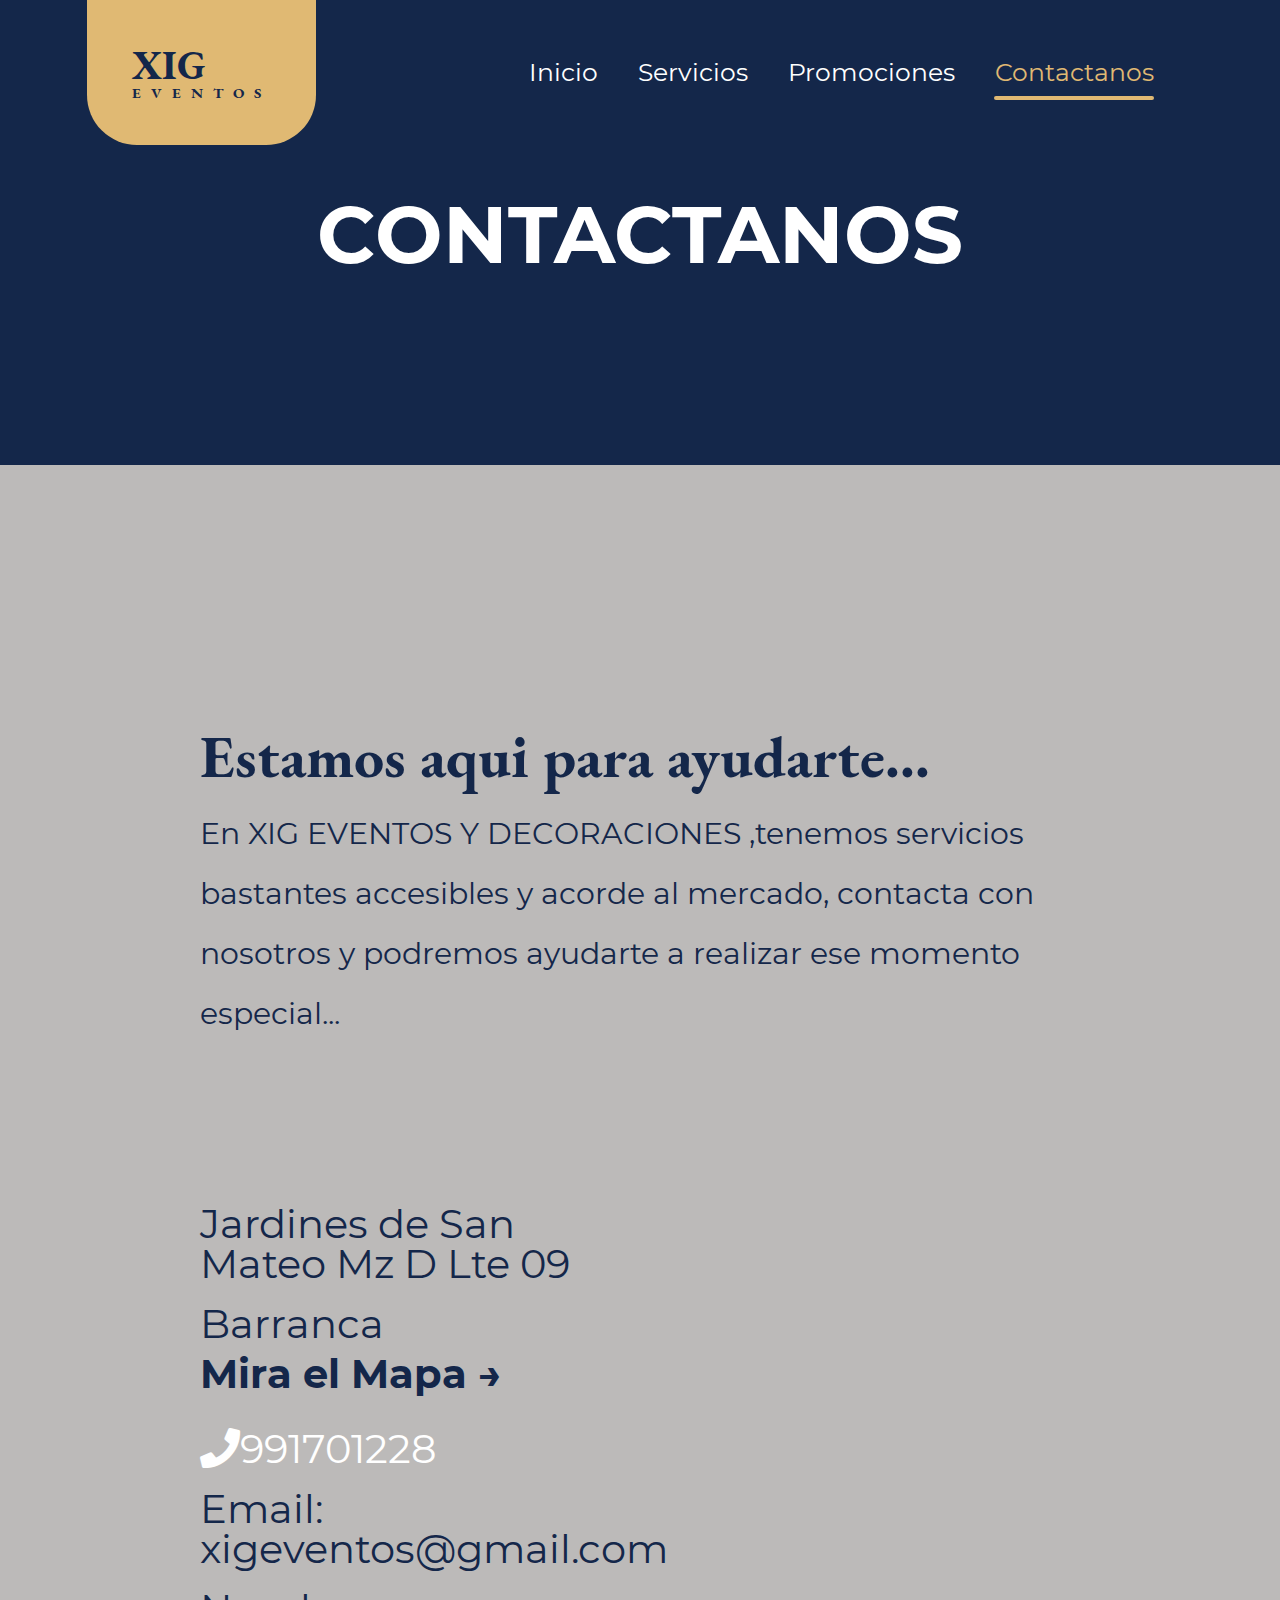
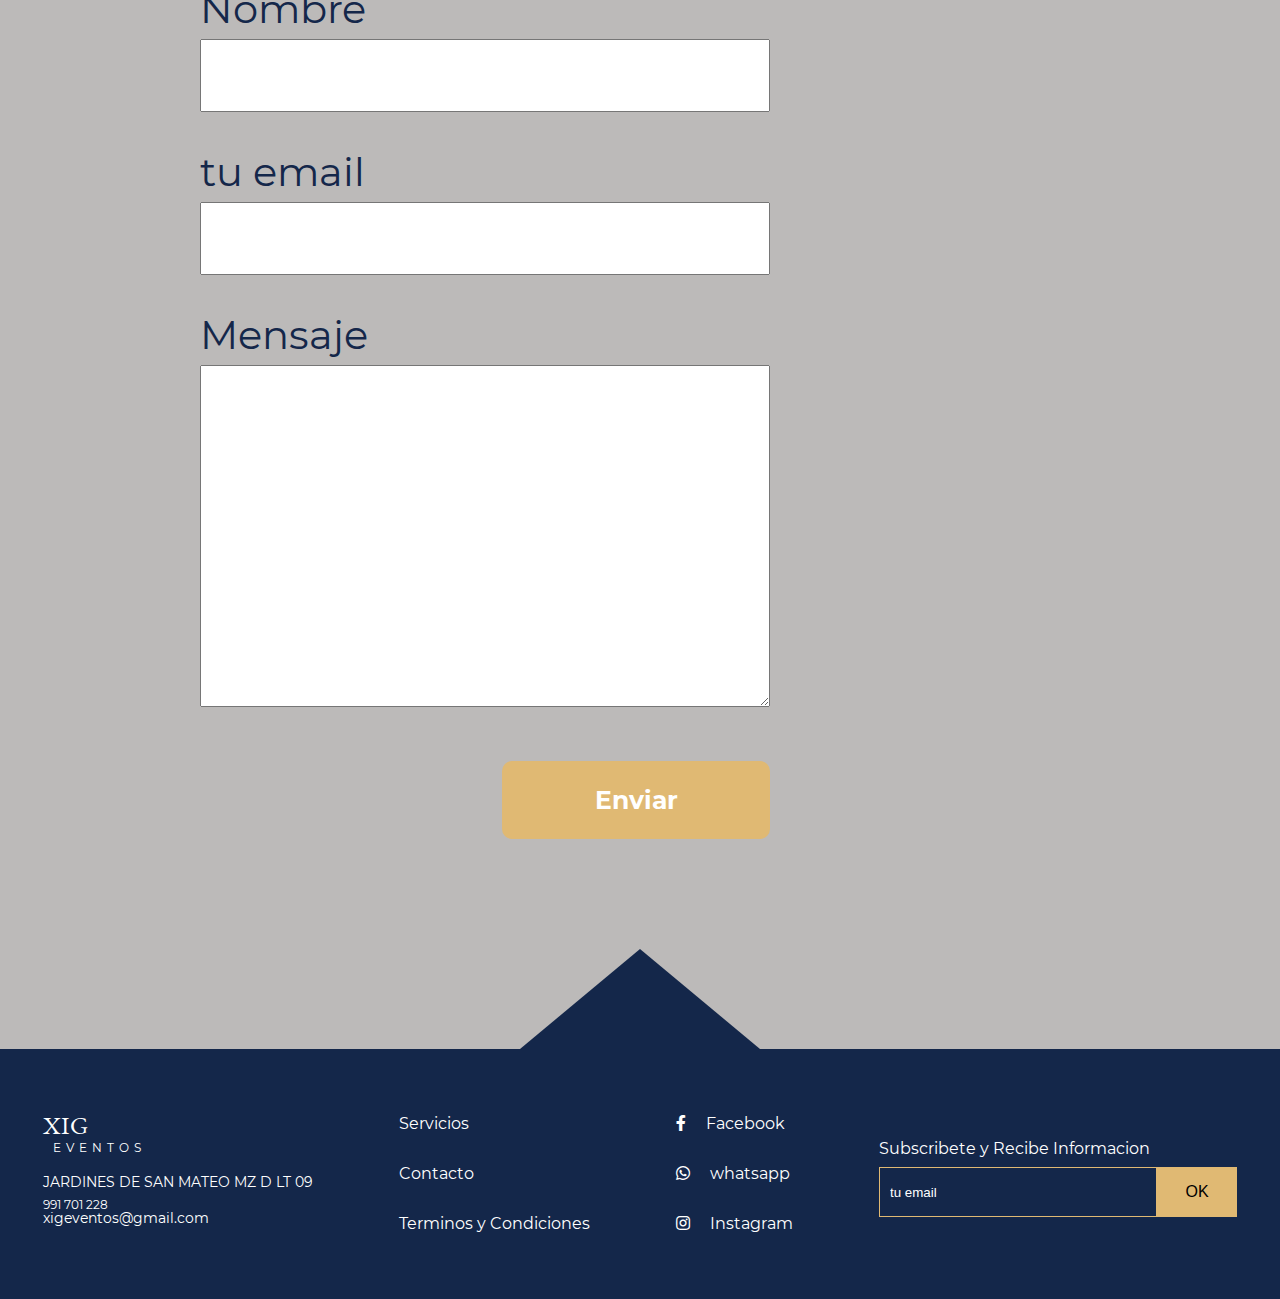
<file: contact.html>
<!DOCTYPE html>
<html lang="en">
  <head>
    <meta charset="UTF-8" />
    <meta http-equiv="X-UA-Compatible" content="IE=edge" />
    <meta name="viewport" content="width=device-width, initial-scale=1.0" />
    <title>xig eventos</title>
    <link rel="shortcut icon" href="./images/logo1.jfif" />
    <link rel="stylesheet" href="fonts/EBGaramond/stylesheet.css" />
    <link rel="stylesheet" href="fonts/Montserrat/stylesheet.css" />
    <link rel="stylesheet" href="fonts/font-awesome/css/all.css" />
    <link rel="stylesheet" href="styles/main.css" />
    <link rel="stylesheet" href="styles/animation.css" />
  </head>
  <body>
    <div class="wrapper">
      <header class="header">
        <div class="contact">
          <section class="banner">
            <div class="navegation">
              <div class="logo">
                <h2>XIG</h2>
                <h3>EVENTOS</h3>
              </div>
              <nav class="nav">
                <ul>
                  <li><a href="index.html">Inicio</a></li>
                  <li><a href="servicios.html">Servicios</a></li>
                  <li><a href="promociones.html">Promociones</a></li>
                  <li class="is-active">
                    <a href="contact.html">Contactanos</a>
                  </li>
                </ul>
              </nav>
            </div>
            <div class="banner-container">
              <h1>CONTACTANOS</h1>             
            </div>
          </section>
        </div>
      </header>

      <!-- MAIN -->
      <main>
        <section class="contact-container">
          <h2>Estamos aqui para ayudarte...</h2>
          <p>
            En XIG EVENTOS Y DECORACIONES ,tenemos servicios bastantes
            accesibles y acorde al mercado, contacta con nosotros y podremos
            ayudarte a realizar ese momento especial...
          </p>
          <div>
            <div class="container-left">
              <h4>Jardines de San Mateo Mz D Lte 09</h4>
              <h4>Barranca</h4>
              <h3>Mira el Mapa →</h3>
              <br />
              <div>
                
              </div>
              <br />
              <a href="tel:+51 991701228"
                ><h4>
                  <i class="fa fa-phone" aria-hidden="true"></i>991701228
                </h4></a
              >
              <h4>Email: xigeventos@gmail.com</h4>
            </div>
            <div class="container-right">
              <h4>Nombre</h4>
              <input type="text" />
              <h4>tu email</h4>
              <input type="text" />
              <h4>Mensaje</h4>
              <textarea></textarea>
              <div class="item">
                <button class="btn">Enviar</button>
              </div>
            </div>
          </div>
        </section>
      </main>

      <div class="triangle">
        <div></div>
      </div>

      <!-- FOOTER -->
      <footer class="footer">
        <div class="footer-a">
          <div>
            <h2>XIG</h2>
            <h3>EVENTOS</h3>
          </div>
          <p>JARDINES DE SAN MATEO MZ D LT 09</p>
          <a href="tel:+51 991701228">991 701 228</a>
          <p>xigeventos@gmail.com</p>
        </div>
        <div class="footer-b">
          <ul>
            <a href="./servicios.html"><li>Servicios</li></a>
            <a href="./contact.html"><li>Contacto</li></a>
            <a href=""><li>Terminos y Condiciones</li></a>
          </ul>
        </div>
        <div class="footer-c">
          <ul>
            <li>
              <a href="https://www.facebook.com/" target="_blank"
                ><i class="fab fa-facebook-f"></i>Facebook</a
              >
            </li>
            <li>
              <a
                href="https://wa.link/xgdkwe"
                target="_blank"
                ><i class="fab fa-whatsapp"></i>whatsapp</a
              >
            </li>
            <li>
              <a href="https://www.instagram.com/" target="_blank"
                ><i class="fab fa-instagram"></i>Instagram</a
              >
            </li>
          </ul>
        </div>
        <div class="footer-d">
          <h4>Subscribete y Recibe Informacion</h4>
          <div class="suscribe">
            <input placeholder="tu email" /><button>OK</button>
          </div>
        </div>
      </footer>
    </div>
  </body>
</html>
</file>
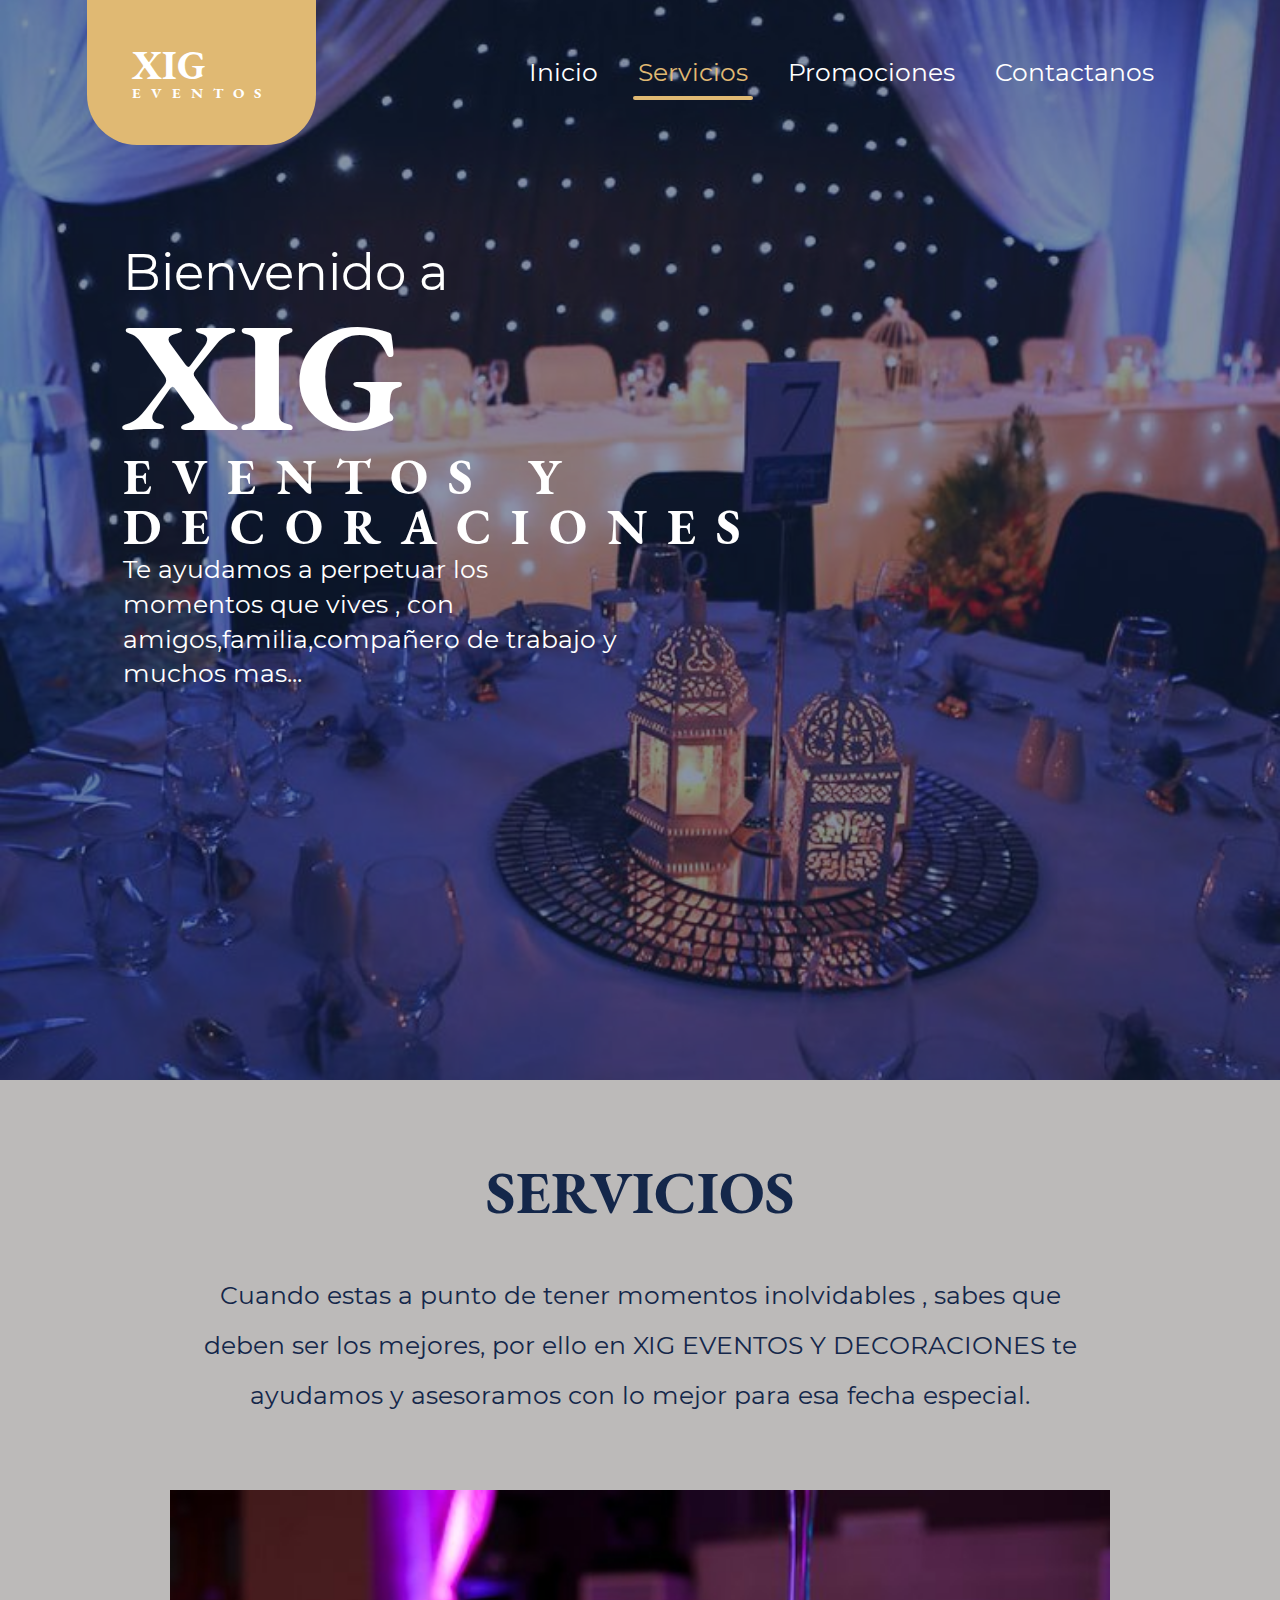
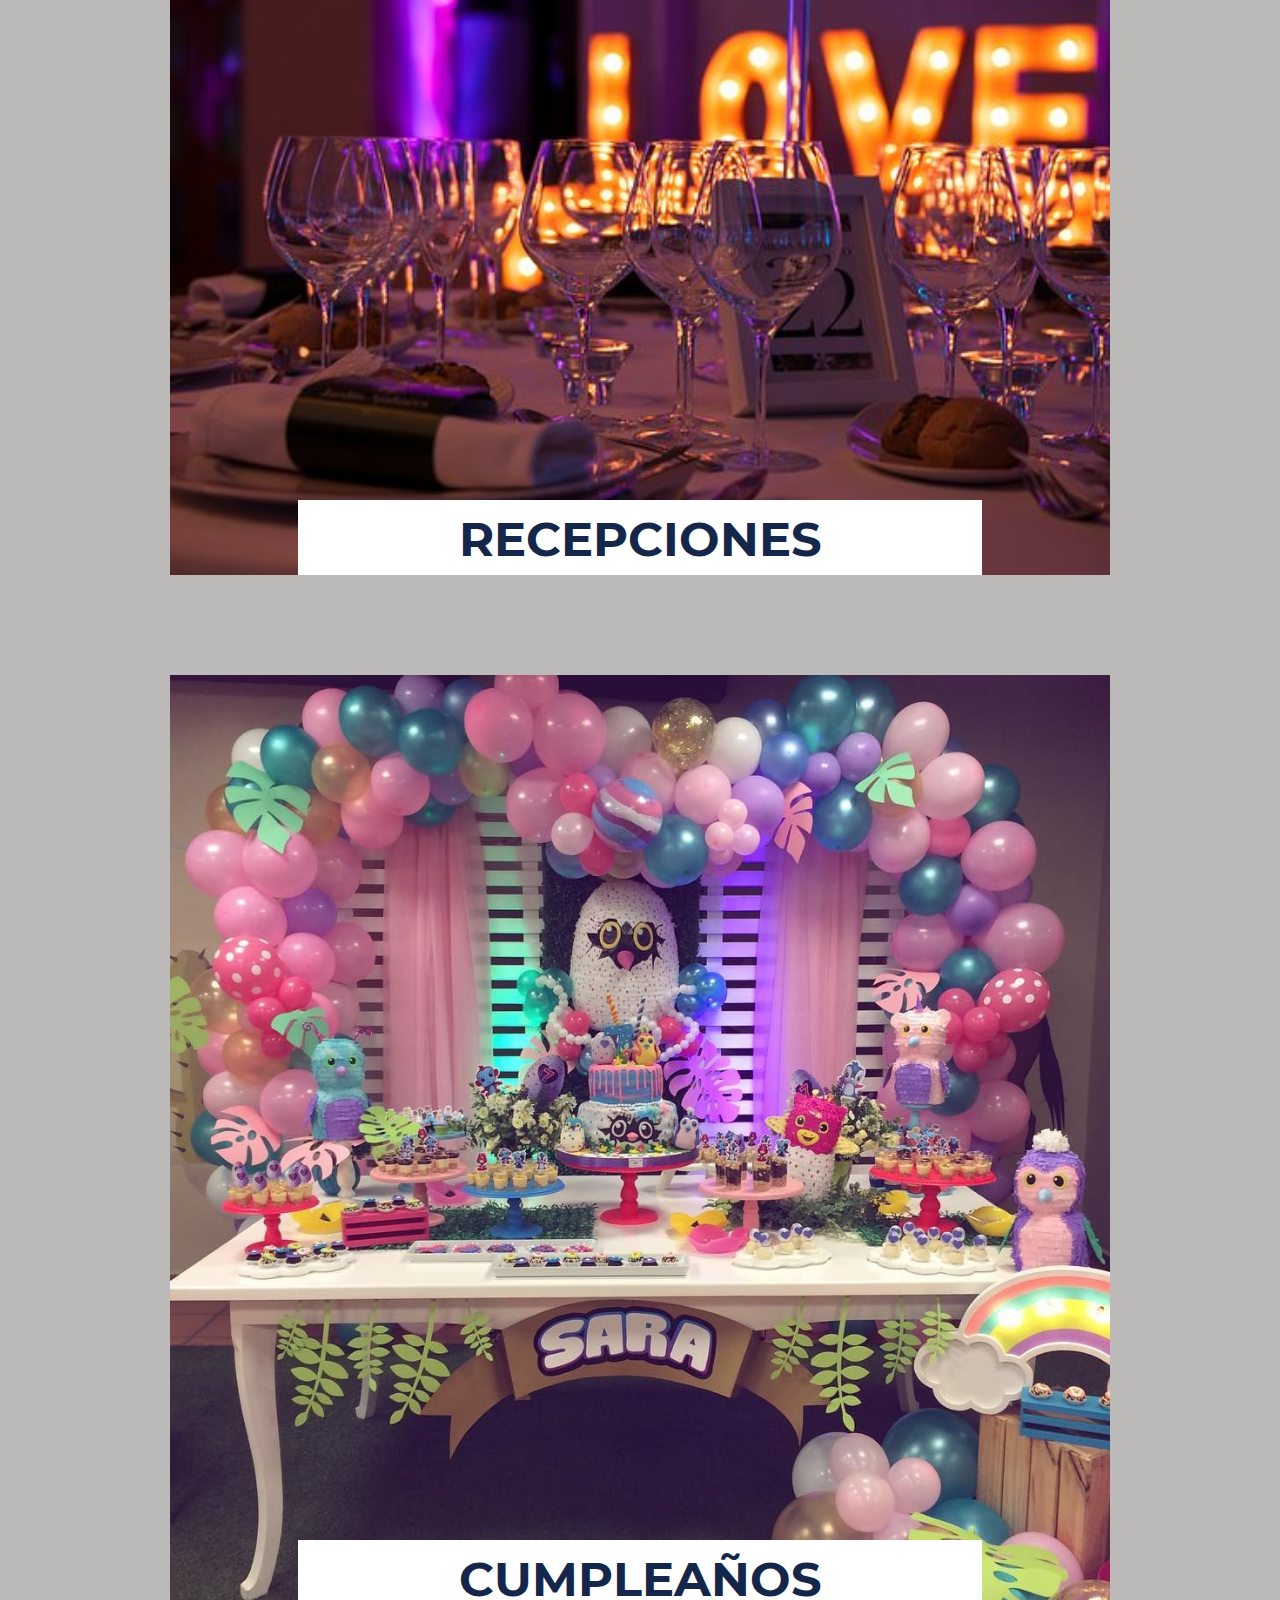
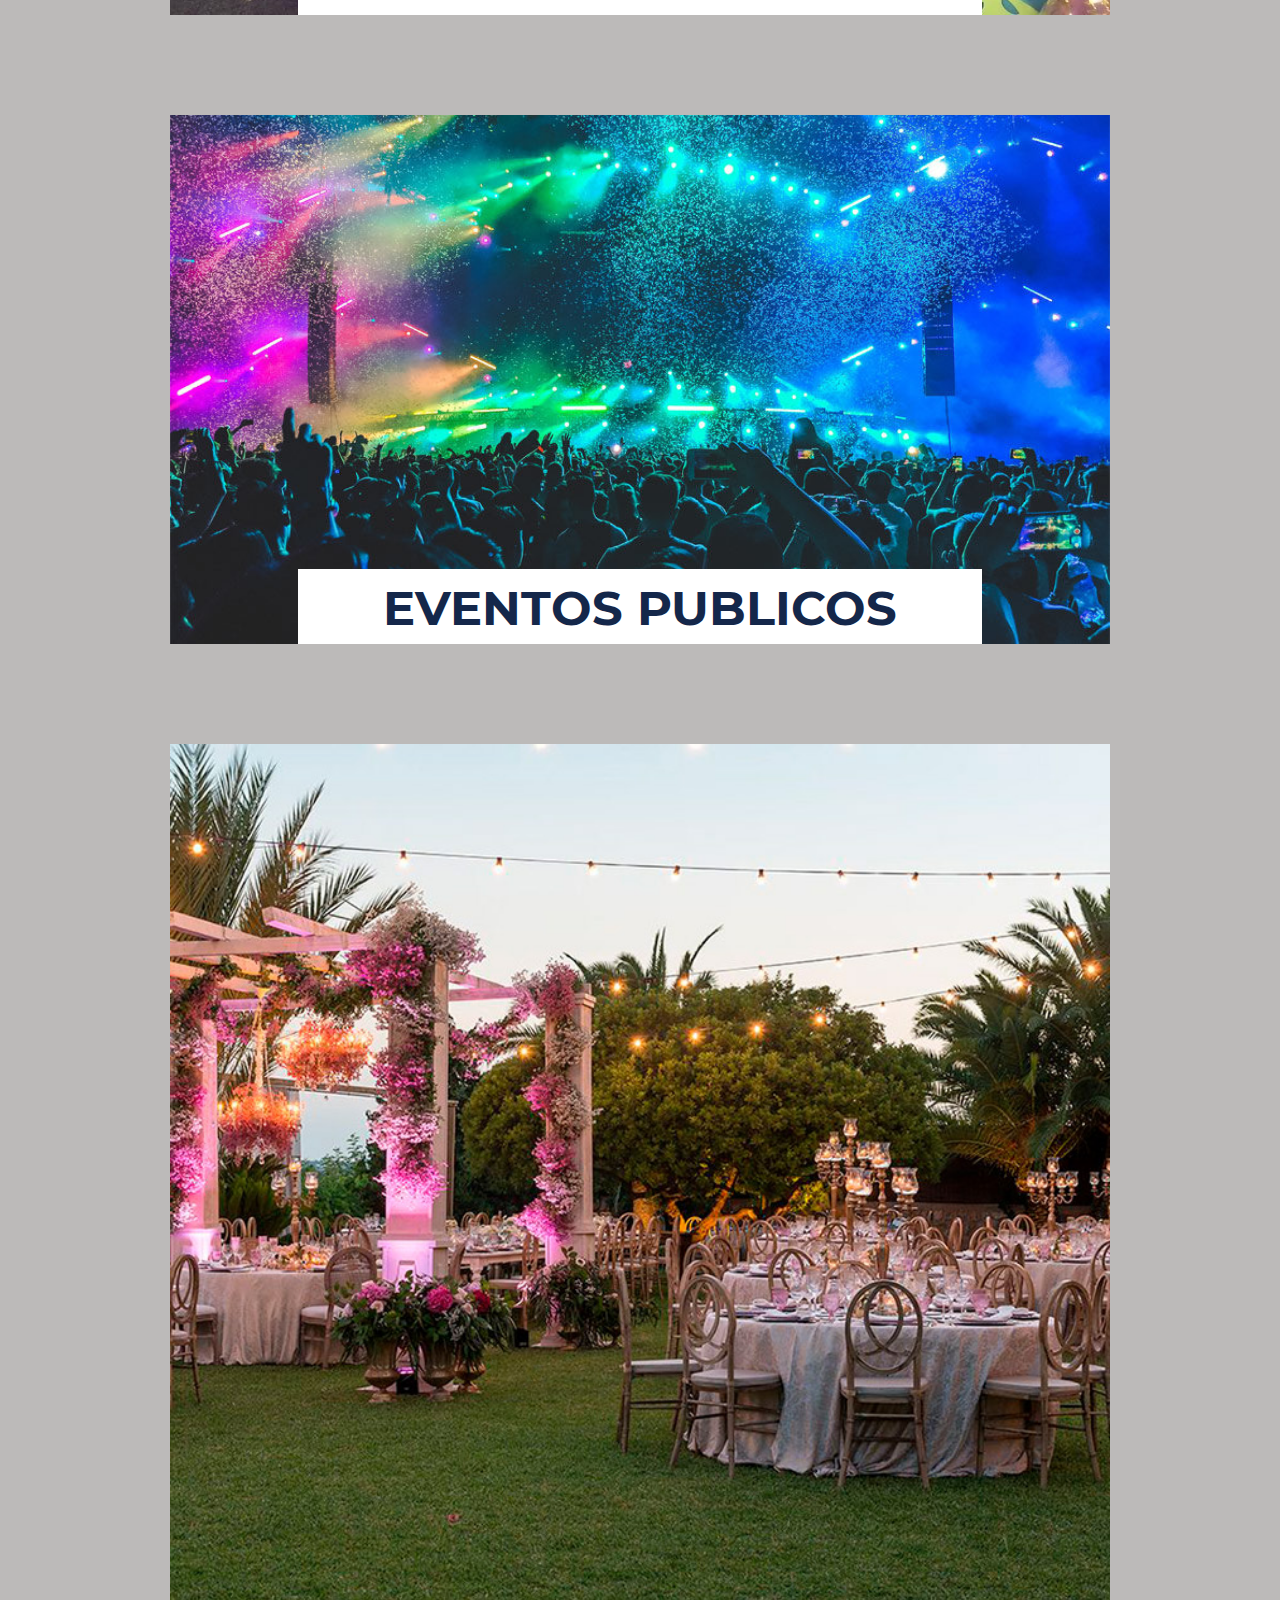
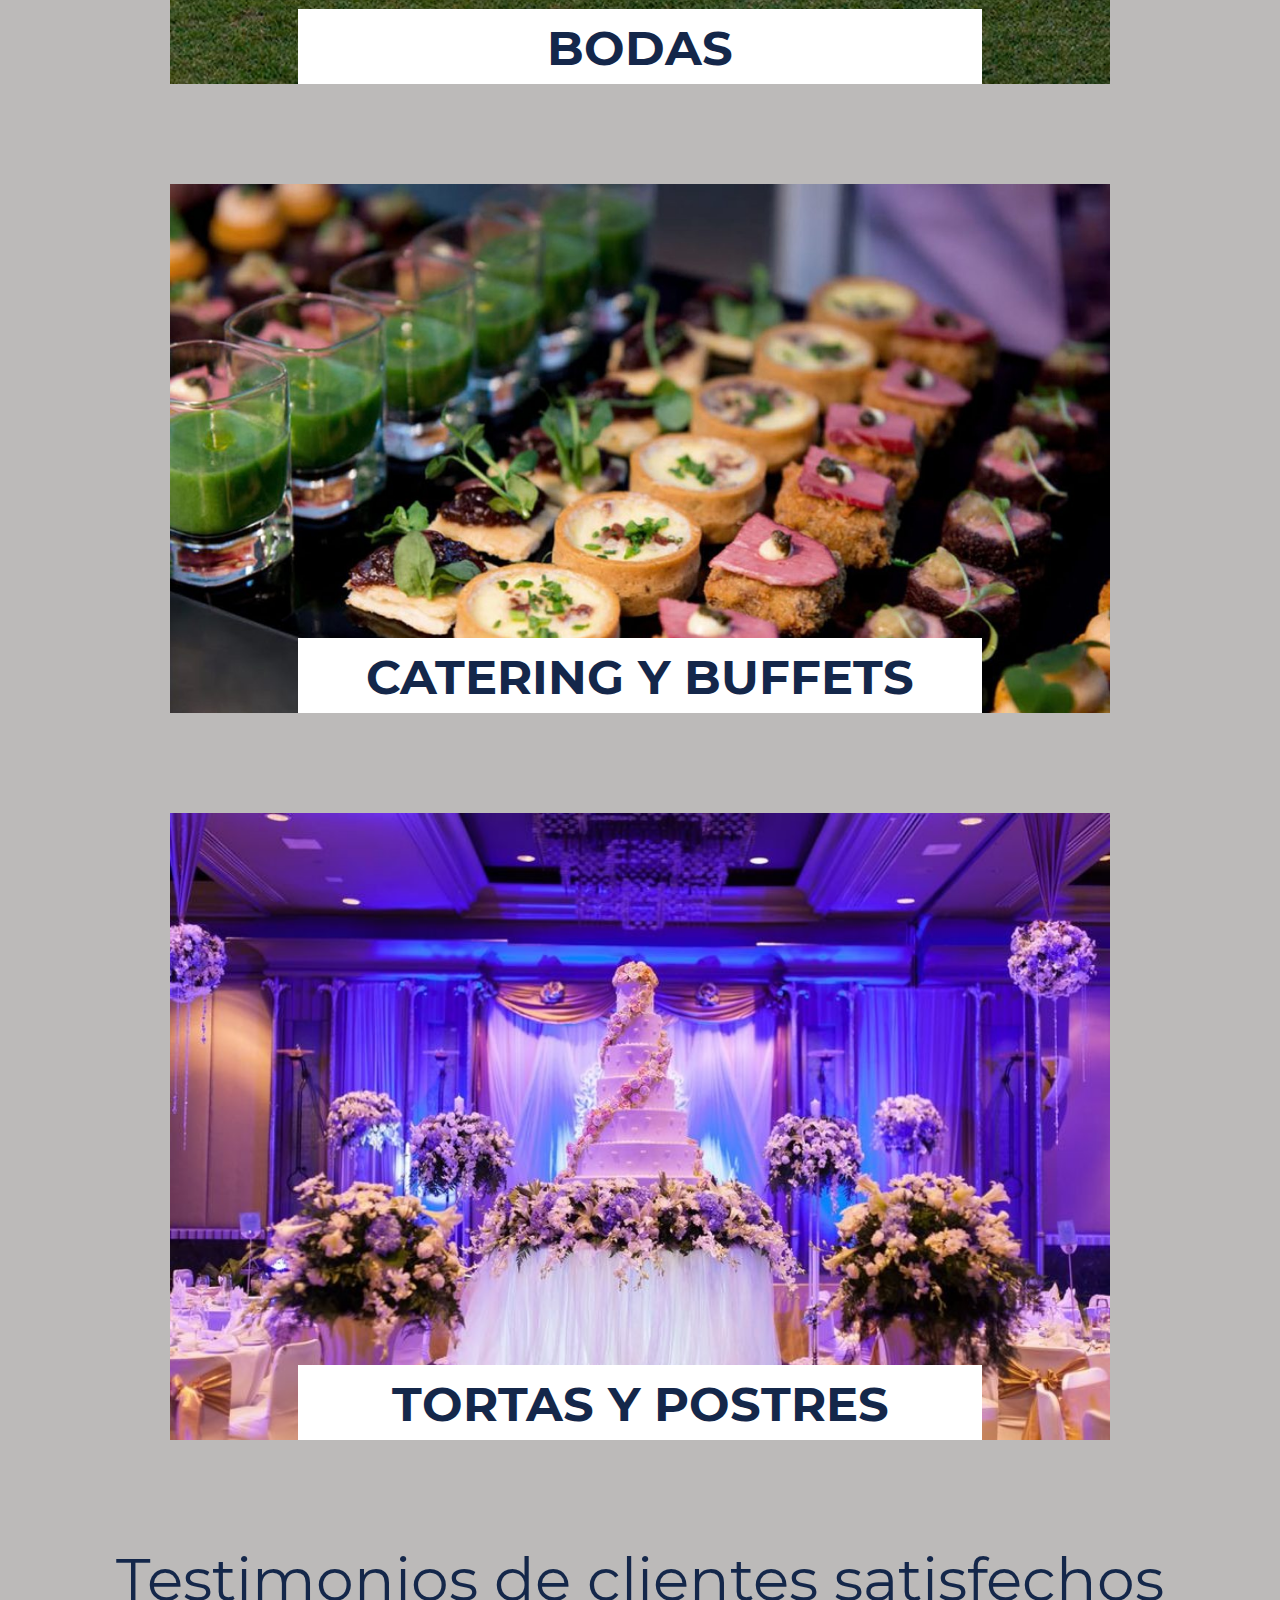
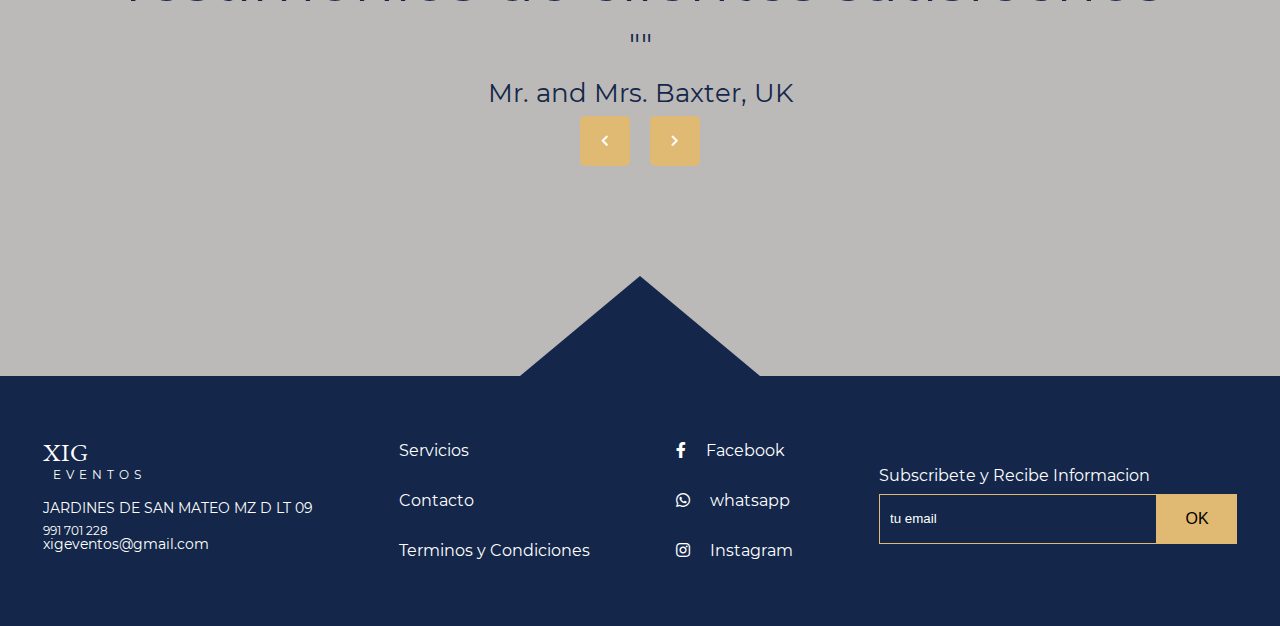
<file: servicios.html>
<!DOCTYPE html>
<html lang="en">
  <head>
    <meta charset="UTF-8" />
    <meta http-equiv="X-UA-Compatible" content="IE=edge" />
    <meta name="viewport" content="width=device-width, initial-scale=1.0" />
    <title>xig eventos</title>
    <link rel="shortcut icon" href="./images/logo1.jfif" />
    <link rel="stylesheet" href="fonts/EBGaramond/stylesheet.css" />
    <link rel="stylesheet" href="fonts/Montserrat/stylesheet.css" />
    <link rel="stylesheet" href="fonts/font-awesome/css/all.css" />
    <link rel="stylesheet" href="styles/main.css" />
    <link rel="stylesheet" href="styles/animation.css" />
  </head>
  <body>
    <div class="wrapper">
      <header class="header">
        <div class="background-2">
          <section class="banner">
            <div class="navegation">
              <div class="logo">
                <a href="./contact.html"
                  ><h2>XIG</h2>
                  <h3>EVENTOS</h3>
                </a>
              </div>
              <nav class="nav">
                <ul>
                  <li><a href="index.html">Inicio</a></li>
                  <li class="w-80 is-active">
                    <a href="servicios.html">Servicios</a>
                  </li>
                  <li><a href="promociones.html">Promociones</a></li>
                  <li><a href="contact.html">Contactanos</a></li>
                </ul>
              </nav>
            </div>
            <div class="banner-container">
              <div class="banner-description">
                <h2>Bienvenido a</h2>
                <h1>XIG</h1>
                <h3>EVENTOS Y DECORACIONES</h3>
                <p>
                  Te ayudamos a perpetuar los momentos que vives , con
                  amigos,familia,compañero de trabajo y muchos mas...
                </p>
              </div>
              <div class="banner-items"></div>
            </div>
          </section>
        </div>
      </header>
      <!-- MAIN -->
      <main>
        <section id="article" class="facilities">
          <h2>SERVICIOS</h2>
          <p>
            Cuando estas a punto de tener momentos inolvidables , sabes que
            deben ser los mejores, por ello en XIG EVENTOS Y DECORACIONES te
            ayudamos y asesoramos con lo mejor para esa fecha especial.
          </p>
          <figure>
           <a href="./recepciones.html"><img src="./images/bodas.jpeg" alt="" />
            <div class="tittle"></a>
              <h3>RECEPCIONES</h3>
            </div>
          </figure>
          <figure>
            <a href="./cumpleanos.html"><img src="./images/fiesta.jpg" alt="" />
             <div class="tittle"></a>
               <h3>CUMPLEAÑOS</h3>
             </div>
           </figure>
          <figure>
            <img src="./images/evento-concierto-874x492.jpeg" alt="" />
            <div class="tittle">
              <h3>EVENTOS PUBLICOS</h3>
            </div>
          </figure>
          <figure>
            <img src="./images/BODAS4.jpg" alt="" />
            <div class="tittle">
              <h3>BODAS</h3>
            </div>
          </figure>
          <figure>
            <img src="images/CATERING2.jpg" alt="" />
            <div class="tittle">
              <h3>CATERING Y BUFFETS</h3>
            </div>
          </figure>
          <figure>
            <img src="images/TORTAS.jpg" alt="" />
            <div class="tittle">
              <h3>TORTAS Y POSTRES</h3>
            </div>
          </figure>
        </section>
        <section class="testimonial">
          <h2>Testimonios de clientes satisfechos</h2>
          <h3>""</h3>
          <h4>Mr. and Mrs. Baxter, UK</h4>
          <div>
            <a href="#article"><i class="fas fa-chevron-left"></i></a>
            <a href="#article"><i class="fas fa-chevron-right"></i></a>
          </div>
        </section>
      </main>

      <div class="triangle">
        <div></div>
      </div>

      <!-- FOOTER -->
      <footer class="footer">
        <div class="footer-a">
          <div>
            <h2>XIG</h2>
            <h3>EVENTOS</h3>
          </div>
          <p>JARDINES DE SAN MATEO MZ D LT 09</p>
          <a href="tel:+51 991701228">991 701 228</a>
          <p>xigeventos@gmail.com</p>
        </div>
        <div class="footer-b">
          <ul>
            <a href="./servicios.html"><li>Servicios</li></a>
            <a href="./contact.html"><li>Contacto</li></a>
            <a href=""><li>Terminos y Condiciones</li></a>
          </ul>
        </div>
        <div class="footer-c">
          <ul>
            <li>
              <a href="https://www.facebook.com/" target="_blank"
                ><i class="fab fa-facebook-f"></i>Facebook</a
              >
            </li>
            <li>
              <a href="https://wa.link/xgdkwe" target="_blank"
                ><i class="fab fa-whatsapp"></i>whatsapp</a
              >
            </li>
            <li>
              <a href="https://www.instagram.com/" target="_blank"
                ><i class="fab fa-instagram"></i>Instagram</a
              >
            </li>
          </ul>
        </div>
        <div class="footer-d">
          <h4>Subscribete y Recibe Informacion</h4>
          <div class="suscribe">
            <input placeholder="tu email" /><button>OK</button>
          </div>
        </div>
      </footer>
    </div>
  </body>
</html>
</file>
<file: fonts/EBGaramond/stylesheet.css>
@font-face {
    font-family: 'EB Garamond';
    src: url('EBGaramond-Bold.woff2') format('woff2'),
        url('EBGaramond-Bold.woff') format('woff');
    font-weight: bold;
    font-style: normal;
    font-display: swap;
}

@font-face {
    font-family: 'EB Garamond';
    src: url('EBGaramond-Medium.woff2') format('woff2'),
        url('EBGaramond-Medium.woff') format('woff');
    font-weight: 500;
    font-style: normal;
    font-display: swap;
}

@font-face {
    font-family: 'EB Garamond';
    src: url('EBGaramond-Regular.woff2') format('woff2'),
        url('EBGaramond-Regular.woff') format('woff');
    font-weight: normal;
    font-style: normal;
    font-display: swap;
}
</file>
<file: fonts/Montserrat/stylesheet.css>
@font-face {
    font-family: 'Montserrat';
    src: url('Montserrat-Medium.woff2') format('woff2'),
        url('Montserrat-Medium.woff') format('woff');
    font-weight: 500;
    font-style: normal;
    font-display: swap;
}

@font-face {
    font-family: 'Montserrat';
    src: url('Montserrat-Regular.woff2') format('woff2'),
        url('Montserrat-Regular.woff') format('woff');
    font-weight: normal;
    font-style: normal;
    font-display: swap;
}

@font-face {
    font-family: 'Montserrat';
    src: url('Montserrat-Bold.woff2') format('woff2'),
        url('Montserrat-Bold.woff') format('woff');
    font-weight: bold;
    font-style: normal;
    font-display: swap;
}
</file>
<file: styles/main.css>
html, body, div, span, applet, object, iframe,
h1, h2, h3, h4, h5, h6, p, blockquote, pre,
a, abbr, acronym, address, big, cite, code,
del, dfn, em, img, ins, kbd, q, s, samp,
small, strike, strong, sub, sup, tt, var,
b, u, i, center,
dl, dt, dd, ol, ul, li,
fieldset, form, label, legend,
table, caption, tbody, tfoot, thead, tr, th, td,
article, aside, canvas, details, embed,
figure, figcaption, footer, header, hgroup,
menu, nav, output, ruby, section, summary,
time, mark, audio, video {
  margin: 0;
  padding: 0;
  border: 0;
  font-size: 100%;
  font: inherit;
  vertical-align: baseline;
}

/* HTML5 display-role reset for older browsers */
article, aside, details, figcaption, figure,
footer, header, hgroup, menu, nav, section {
  display: block;
}

body {
  line-height: 1;
}

ol, ul {
  list-style: none;
}

blockquote, q {
  quotes: none;
}

blockquote:before, blockquote:after,
q:before, q:after {
  content: "";
  content: none;
}

table {
  border-collapse: collapse;
  border-spacing: 0;
}

* {
  box-sizing: border-box;
}

html {
  font-size: 62.5%;
}

body {
  font-size: 1.2rem;
  font-family: "Montserrat";
  color: #14274A;
}

a {
  text-decoration: none;
  color: white;
}

h5 {
  font-size: 8rem;
}

.wrapper {
  max-width: 1920px;
  margin: auto;
}

.header .background-1,
.header .background-2,
.header .background-3,
.header .background-4,
.header .background-5 {
  max-width: 1920px;
  height: 1080px;
  background-repeat: no-repeat;
  background-position: center;
  background-size: cover;
}
.header .background-1 {
  background-image: url("../images/fondo.png"), url("../images/GLOBOS.jfif");
}
.header .background-2 {
  background-image: url("../images/fondo.png"), url("../images/bodas vip.jpeg");
}
.header .background-3 {
  background-image: url("../images/fondo.png"), url("../images/GLOBOS2.jpg");
}
.header .background-4 {
  background-image: url("../images/fondo.png"), url("../images/BODAS3.jpg");
}
.header .background-5 {
  background-image: url("../images/fondo.png"), url("../images/fiesta.jpg");
}
.header .banner .navegation {
  display: flex;
  align-items: center;
  justify-content: space-around;
}
.header .banner .navegation .logo {
  font-family: "EB Garamond";
  background-color: #e0b973;
  padding: 45px;
  border-radius: 0 0 50px 50px;
  color: #14274a;
  font-weight: bold;
  cursor: pointer;
}
.header .banner .navegation .logo h2 {
  font-size: 4rem;
}
.header .banner .navegation .logo h3 {
  text-align: center;
  font-size: 1.5rem;
  letter-spacing: 10px;
}
.header .banner .navegation .nav ul {
  display: flex;
  padding: 20px;
}
.header .banner .navegation .nav li {
  position: relative;
}
.header .banner .navegation .nav li:first-child {
  margin-left: 0;
}
.header .banner .navegation .nav a {
  font-size: 2.5rem;
  padding: 20px;
  transition: all 0.5s ease;
  color: white;
}
.header .banner .navegation .nav a:hover {
  color: #e0b973;
}
.header .banner .navegation .nav li.is-active a {
  color: #e0b973;
  cursor: default;
}
.header .banner .navegation .nav li.is-active::after {
  content: "";
  position: absolute;
  left: 10%;
  bottom: -15px;
  width: 80%;
  height: 4px;
  background-color: #e0b973;
  border-radius: 20px;
}
.header .banner .w-63 a {
  color: #e0b973;
  cursor: default;
}
.header .banner .w-63::after {
  content: "";
  position: absolute;
  left: 18%;
  bottom: -15px;
  width: 64%;
  height: 4px;
  background-color: #e0b973;
  border-radius: 20px;
}
.header .banner .w-80 a {
  color: #e0b973;
  cursor: default;
}
.header .banner .w-80::after {
  content: "";
  position: absolute;
  left: 13%;
  bottom: -15px;
  width: 75%;
  height: 4px;
  background-color: #e0b973;
  border-radius: 20px;
}
.header .banner .banner-container {
  color: white;
}
.header .banner .banner-container .banner-description {
  margin: 93px 113px 50px 113px;
  padding: 10px;
}
.header .banner .banner-container .banner-description h1 {
  font-family: "EB Garamond";
  font-size: 15.4rem;
  font-weight: bold;
}
.header .banner .banner-container .banner-description h2 {
  font-size: 5rem;
}
.header .banner .banner-container .banner-description h3 {
  font-size: 5rem;
  font-family: "EB Garamond";
  font-weight: bold;
  letter-spacing: 20px;
}
.header .banner .banner-container .banner-description p {
  width: 500px;
  font-size: 2.5rem;
  line-height: 3.48rem;
}
.header .banner .banner-container .banner-items {
  display: flex;
  justify-content: center;
  bottom: 20pc;
}
.header .banner .banner-container .banner-items h3 {
  font-size: 2.5rem;
  margin-top: 30px;
  padding: 15px;
  text-align: center;
}
.header .banner .banner-container .banner-items .icon {
  display: flex;
  justify-content: center;
  font-size: 6rem;
  cursor: pointer;
}
@media (min-width: 0px) and (max-width: 960px) {
  .header .background-1,
.header .background-2,
.header .background-3,
.header .background-4,
.header .background-5 {
    max-width: 1920px;
    height: 580px;
  }
  .header .logo {
    display: none;
  }
  .header .banner .navegation .nav {
    margin-top: 20px;
    margin-bottom: 20px;
  }
  .header .banner .navegation .nav a {
    font-size: 1.2rem;
  }
  .header .banner .animation-container {
    height: 900px;
  }
  .header .banner .banner-container .banner-description {
    text-align: center;
    margin: 0;
    padding: 20px 5%;
    height: 100%;
  }
  .header .banner .banner-container .banner-description h1 {
    font-size: 7rem;
  }
  .header .banner .banner-container .banner-description h2 {
    font-size: 2.5rem;
    padding: 10px;
  }
  .header .banner .banner-container .banner-description h3 {
    font-size: 2.5rem;
  }
  .header .banner .banner-container .banner-description p {
    padding: 30px;
    font-size: 1.5rem;
    line-height: 2rem;
    width: 100%;
  }
  .header .banner .banner-container .banner-items {
    padding: 10px;
  }
  .header .banner .banner-container .banner-items .icon {
    font-size: 3rem;
  }
}

.extra h2 {
  padding: 30px;
  text-align: center;
  font-size: 3.6rem;
}
@media (min-width: 0px) and (max-width: 960px) {
  .extra h2 {
    padding: 20px;
    font-size: 1.5rem;
  }
}

.btn {
  width: 268px;
  height: 78px;
  border-radius: 10px;
  border: 0;
  padding: 10px;
  font-size: 2.5rem;
  background: #e0b973;
  color: white;
  cursor: pointer;
  font-family: "Montserrat";
  font-weight: bold;
}
.btn:active {
  box-shadow: 0 0 3px black;
}
.btn i {
  font-size: 2.5rem;
  margin-right: 20px;
}
@media (min-width: 0px) and (max-width: 960px) {
  .btn {
    width: 130px;
    height: 40px;
    font-size: 1.2rem;
  }
  .btn i {
    font-size: 1.2rem;
    margin-right: 10px;
  }
}

.article {
  display: flex;
  justify-content: center;
  flex-wrap: wrap;
  margin-bottom: 69px;
}
.article .container {
  width: 30%;
  border-left: 1px solid #14274a;
  padding-left: 48.5px;
  margin-top: 5%;
  margin-bottom: 5%;
  margin-right: 113px;
}
.article .container h2 {
  font-family: "EB Garamond";
  font-size: 6rem;
  padding-bottom: 19px;
  font-weight: bold;
}
.article .container p {
  font-size: 2.5rem;
  line-height: 40px;
  padding-bottom: 30px;
}
.article figure {
  height: 100%;
  display: flex;
  align-items: center;
  position: relative;
}
.article figure .degraded {
  width: 100%;
  height: 100%;
  position: absolute;
  background-image: url("../images/facilities/rectangule.png");
}
.article figure img {
  width: 100%;
  display: block;
}
@media (min-width: 0px) and (max-width: 1200px) {
  .article {
    padding-left: 25px;
    padding-right: 25px;
    margin-bottom: 30px;
  }
  .article .container {
    width: 80%;
    text-align: center;
    border-left: 0;
    padding-left: 0;
    margin-top: 5%;
    margin-bottom: 5%;
    margin-right: 0;
    order: 2;
  }
  .article .container h2 {
    font-size: 3rem;
  }
  .article .container h5 {
    font-size: 3rem;
  }
  .article .container p {
    font-size: 1.2rem;
    line-height: 20px;
  }
}

.testimonial {
  text-align: center;
}
.testimonial h2 {
  font-size: 6rem;
  padding: 10px;
}
.testimonial h3 {
  font-size: 3rem;
  padding: 10px;
}
.testimonial h4 {
  font-size: 2.6rem;
  padding: 10px;
}
.testimonial div {
  display: flex;
  justify-content: center;
}
.testimonial div a {
  background-color: #E0B973;
  color: white;
  width: 50px;
  height: 50px;
  margin: 0 10px 0 10px;
  border-radius: 5px;
  line-height: 50px;
}
@media (min-width: 0px) and (max-width: 960px) {
  .testimonial h2 {
    font-size: 3rem;
  }
  .testimonial h3 {
    font-size: 1.5rem;
  }
  .testimonial h4 {
    font-size: 1.4rem;
  }
  .testimonial div a {
    width: 25px;
    height: 25px;
    margin: 0 10px 0 10px;
    border-radius: 5px;
    line-height: 25px;
  }
}

.footer {
  padding-top: 50px;
  padding-bottom: 50px;
  background-color: #14274a;
  color: white;
  display: flex;
  flex-wrap: wrap;
  justify-content: space-around;
  align-items: center;
}
.footer div div {
  margin-bottom: 20px;
}
.footer div div h3 {
  margin-left: 10px;
  letter-spacing: 5px;
}
.footer div h2 {
  font-family: "EB Garamond";
  font-size: 2.5rem;
  margin-bottom: 5px;
}
.footer div h3 {
  font-size: 1.175rem;
}
.footer div h4 {
  margin-top: 30px;
  font-size: 1.6rem;
  padding-bottom: 10px;
}
.footer div p {
  font-size: 1.4rem;
  margin-bottom: 10px;
}
.footer div li {
  font-size: 1.6rem;
  line-height: 50px;
}
.footer div li a {
  text-decoration: none;
  color: white;
}
.footer div li a i {
  margin-right: 20px;
}
.footer div .suscribe {
  display: flex;
}
.footer div .suscribe input {
  width: 278px;
  height: 50px;
  padding: 10px;
  border: 1px solid #e0b973;
  border-radius: 0;
  background-color: transparent;
  color: white;
}
.footer div .suscribe input:focus {
  outline: none;
}
.footer div .suscribe input::-moz-placeholder {
  color: white;
}
.footer div .suscribe input:-ms-input-placeholder {
  color: white;
}
.footer div .suscribe input::placeholder {
  color: white;
}
.footer div .suscribe button {
  width: 80px;
  height: 50px;
  background-color: #e0b973;
  border: 0;
  border-radius: 0;
  color: black;
  font-size: 1.6rem;
  cursor: pointer;
}
.footer div .suscribe button:active {
  box-shadow: 0 0 3px black;
}
@media (min-width: 0px) and (max-width: 960px) {
  .footer {
    text-align: center;
  }
  .footer div {
    padding: 10px;
  }
  .footer .footer-a {
    width: 100%;
  }
  .footer .footer-a p {
    margin-bottom: 5px;
  }
  .footer .footer-b, .footer .footer-c {
    width: 100%;
  }
  .footer .footer-b ul, .footer .footer-c ul {
    display: flex;
    justify-content: space-around;
  }
  .footer .footer-b ul li, .footer .footer-c ul li {
    font-size: 1.2rem;
  }
  .footer .footer-b ul li a i, .footer .footer-c ul li a i {
    margin-right: 5px;
  }
}

.triangle {
  display: flex;
  justify-content: center;
}
.triangle div {
  margin-top: 110px;
  width: 0;
  height: 0;
  border-bottom: 100px solid #14274a;
  border-left: 120px solid transparent;
  border-right: 120px solid transparent;
}
@media (min-width: 0px) and (max-width: 960px) {
  .triangle div {
    margin-top: 55px;
    border-bottom: 50px solid #14274a;
    border-left: 60px solid transparent;
    border-right: 60px solid transparent;
  }
}

.facilities {
  text-align: center;
}
.facilities h2 {
  font-family: "EB Garamond";
  font-size: 6rem;
  font-weight: bold;
  padding: 28px;
  margin-top: 54px;
}
.facilities p {
  font-size: 2.5rem;
  line-height: 50px;
  padding: 20px;
  margin: 0 180px;
}
.facilities figure {
  position: relative;
  margin: 50px 170px 100px;
}
.facilities figure .degraded {
  width: 100%;
  height: 100%;
  position: absolute;
  background-image: url("../images/facilities/rectangule.png");
}
.facilities figure img {
  width: 100%;
  display: block;
}
.facilities figure .tittle {
  display: flex;
  justify-content: center;
  align-items: center;
}
.facilities figure .tittle h3 {
  padding: 15px;
  width: 684px;
  height: 75px;
  background-color: #fff;
  font-size: 4.8rem;
  font-weight: bold;
  line-height: 100%;
  position: absolute;
  bottom: 0;
}
@media (min-width: 0px) and (max-width: 960px) {
  .facilities {
    padding: 25px;
  }
  .facilities h2 {
    font-size: 3rem;
    padding: 0;
    margin-top: 0;
  }
  .facilities p {
    font-size: 1.2rem;
    line-height: 25px;
    padding: 20px;
    margin: 0;
  }
  .facilities figure {
    position: relative;
    margin: 20px 0 40px;
  }
  .facilities figure .tittle h3 {
    padding: 8px;
    width: 50%;
    height: 35px;
    font-size: 2rem;
  }
}

.room {
  text-align: center;
}
.room h2 {
  font-family: "EB Garamond";
  font-size: 6rem;
  font-weight: bold;
  padding: 28px;
  margin-top: 54px;
}
.room p {
  font-size: 2.5rem;
  line-height: 50px;
  padding: 20px;
  margin: 0 180px;
}
.room figure {
  position: relative;
  margin: 50px 170px 100px;
}
.room figure .degraded {
  width: 100%;
  height: 100%;
  background-image: url("../images/facilities/rectangule.png");
}
.room figure .room-items {
  border: 1px solid #14274a;
  padding: 100px;
  display: flex;
  justify-content: space-between;
  align-items: center;
}
.room figure .room-items h3 {
  font-size: 2.5rem;
}
.room figure .room-items h3 i {
  font-size: 1.8rem;
  color: #e0b973;
}
.room figure img {
  width: 100%;
  display: block;
}
.room .tittle {
  background-color: #14274a;
}
.room .tittle h3 {
  color: white;
  font-size: 6rem;
  padding: 50px;
}
@media (min-width: 0px) and (max-width: 960px) {
  .room {
    padding: 25px;
  }
  .room h2 {
    font-size: 3rem;
    padding: 0;
    margin-top: 0;
  }
  .room p {
    font-size: 1.2rem;
    line-height: 25px;
    padding: 20px;
    margin: 0;
  }
  .room figure {
    position: relative;
    margin: 0px 0 40px;
  }
  .room figure .tittle h3 {
    padding: 8px;
    width: 100%;
    height: 35px;
    font-size: 2rem;
  }
  .room figure .room-items {
    padding: 20px;
  }
  .room figure .room-items h3 {
    font-size: 1.2rem;
  }
  .room figure .room-items .btn {
    font-size: 1.2rem;
  }
}

.contact {
  background-color: #14274a;
  height: 465px;
}
.contact .banner-container {
  display: flex;
  justify-content: center;
  align-items: center;
}
.contact .banner-container h1 {
  padding: 50px;
  font-size: 8rem;
  font-weight: bold;
}
@media (min-width: 0px) and (max-width: 960px) {
  .contact {
    height: 280px;
  }
  .contact .banner-container h1 {
    font-size: 3rem;
  }
}

.contact-container {
  margin-top: 261px;
  margin-left: 200px;
  margin-right: 200px;
}
.contact-container > div {
  display: flex;
  justify-content: space-between;
  flex-wrap: wrap;
}
.contact-container h2 {
  font-family: "EB Garamond";
  font-size: 6rem;
  font-weight: bold;
  margin-bottom: 18px;
}
.contact-container h3 {
  font-size: 4rem;
  font-weight: bold;
}
.contact-container h4 {
  font-size: 4rem;
  line-height: 40px;
  padding: 10px 0 10px;
}
.contact-container p {
  font-size: 3rem;
  margin-bottom: 150px;
  line-height: 60px;
}
.contact-container .container-left {
  width: 50%;
}
.contact-container .container-right {
  width: 570px;
}
.contact-container .container-right input {
  width: 570px;
  padding: 20px;
  font-size: 2.5rem;
  margin-bottom: 30px;
  color: #14274a;
}
.contact-container .container-right input:focus {
  outline: none;
}
.contact-container .container-right textarea {
  width: 570px;
  height: 342px;
  padding: 20px;
  font-size: 2.5rem;
  color: #14274a;
  margin-bottom: 52px;
}
.contact-container .container-right textarea:focus {
  outline: none;
}
.contact-container .container-right .item {
  display: flex;
  justify-content: flex-end;
}
@media (min-width: 0px) and (max-width: 960px) {
  .contact-container {
    text-align: center;
    margin: 10px;
  }
  .contact-container h2 {
    margin-top: 50px;
    font-size: 3rem;
  }
  .contact-container p {
    font-size: 1.5rem;
    line-height: 20px;
    margin-bottom: 0;
  }
  .contact-container h3 {
    display: none;
  }
  .contact-container h3,
.contact-container h4 {
    font-size: 2rem;
    padding: 0;
  }
  .contact-container .container-left,
.contact-container .container-right {
    width: 100%;
  }
  .contact-container .container-left {
    padding: 50px;
  }
  .contact-container .container-left h4 {
    font-size: 1.5rem;
    line-height: 20px;
  }
  .contact-container .container-right input,
.contact-container .container-right textarea {
    width: 100%;
  }
  .contact-container .container-right input {
    padding: 15px;
    margin-bottom: 15px;
  }
  .contact-container .container-right textarea {
    height: 150px;
    margin-bottom: 25px;
  }
  .contact-container .container-right .item {
    justify-content: center;
  }
}/*# sourceMappingURL=main.css.map */
</file>
<file: styles/animation.css>
body {
  background: #BCBAB9;
}

.arrow {
  opacity: 0;
  position: absolute;
  left: 50%;
  top: 50%;
  transform-origin: 50% 50%;
  transform: translate3d(-50%, -50%, 0);
}

.arrow-first {
  -webkit-animation: arrow-movement 2s ease-in-out infinite;
          animation: arrow-movement 2s ease-in-out infinite;
}

.arrow-second {
  -webkit-animation: arrow-movement 2s 1s ease-in-out infinite;
          animation: arrow-movement 2s 1s ease-in-out infinite;
}

.arrow:before,
.arrow:after {
  background: #fff;
  content: "";
  display: block;
  height: 3px;
  position: absolute;
  top: 0;
  left: 0;
  width: 30px;
}

.arrow:before {
  transform: rotate(45deg) translateX(-23%);
  transform-origin: top left;
}

.arrow:after {
  transform: rotate(-45deg) translateX(23%);
  transform-origin: top right;
}

@-webkit-keyframes arrow-movement {
  0% {
    opacity: 0;
    top: 45%;
  }
  70% {
    opacity: 1;
  }
  100% {
    opacity: 0;
  }
}

@keyframes arrow-movement {
  0% {
    opacity: 0;
    top: 45%;
  }
  70% {
    opacity: 1;
  }
  100% {
    opacity: 0;
  }
}/*# sourceMappingURL=animation.css.map */
</file>
